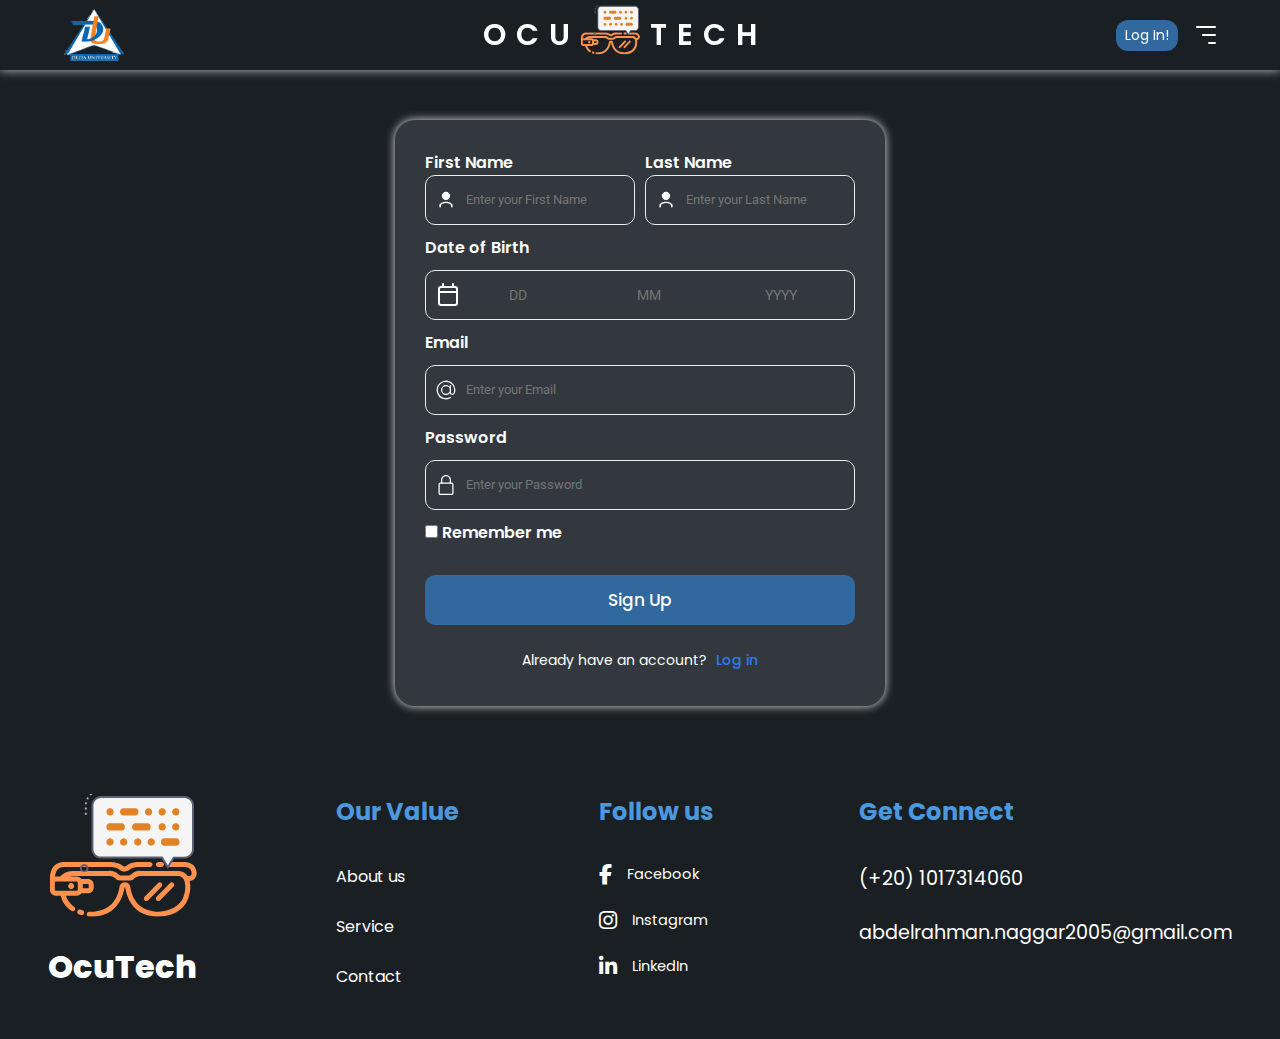
<file: signup/signup.html>
<!DOCTYPE html>
<html lang="en">
<head>
   <meta charset="UTF-8">
   <meta name="viewport" content="width=device-width, initial-scale=1.0">
   <link rel="icon" href="../images/logo.svg" >
   <link rel="stylesheet" href="../component.css">   <link rel="stylesheet" href="./signup.css">
   <link rel='stylesheet' href='https://fonts.googleapis.com/css?family=Open+Sans'>
   <link rel="stylesheet" href="https://cdnjs.cloudflare.com/ajax/libs/animate.css/4.1.1/animate.min.css"/>
   <link rel ="stylesheet" href="https://cdnjs.cloudflare.com/ajax/libs/font-awesome/6.7.2/css/all.min.css">
   <title>Signup | OcuTech</title>
</head>
<body>

  <header>
    <div class="container">
      
            <div class="logo1">
                <a href="https://new.deltauniv.edu.eg/ar/home/index" target="_blank" rel="noopener noreferrer">
                  <img src="../images/logo/DT.png" alt="University">
                </a>
            </div>

            <div class="headerlogo">
              <a href="../index.html">
                
                <h1>O</h1>
                <h1>c</h1>
                <h1>u</h1>
                <img src="../images/logo.svg">
                <h1>T</h1>
                <h1>e</h1>
                <h1>c</h1>
                <h1>h</h1>
              </a>
            </div>

            <div class="uyuyu">


              <div class="sign-up">
                <div class="button"><a href="../login/login.html">Log In!</a></div>
              </div>

              <div class="menu">
                <span class="menu-span top"></span>
                <span class="menu-span middle"></span>
                <span class="menu-span bottom"></span>
            </div>

            
            </div>

            <nav class="nav">
              <a href="../index.html#About_us">About us</a>
              <a href="../index.html#services">Service</a>
              <a href="../market.html">Market</a>
              <a href="../camera.html">Start Use</a>
              <a href="../market.html#Contact">Contact</a>
            </nav> 
    </div>
  </header>

  <form id="signup-form" class="form">
    <div class="flex-row">
        <div>
            <label class="e">First Name</label>
              <div class="inputForm">
                <svg height="20" width="20" viewBox="0 0 24 24" xmlns="http://www.w3.org/2000/svg" fill="currentColor">
                  <path d="M12 2a5 5 0 1 1 0 10 5 5 0 0 1 0-10zm0 12c-4.42 0-8 2.02-8 4.5V20a1 1 0 1 0 2 0v-1.5c0-1.4 3.14-3 6-3s6 1.6 6 3V20a1 1 0 1 0 2 0v-1.5c0-2.48-3.58-4.5-8-4.5z"/>
                </svg>
                <input type="text" class="input" id="fn" placeholder="Enter your First Name" required>
              </div>
        </div>
        <div>
              <label>Last Name</label>
                <div class="inputForm">
                  <svg height="20" width="20" viewBox="0 0 24 24" xmlns="http://www.w3.org/2000/svg" fill="currentColor">
                    <path d="M12 2a5 5 0 1 1 0 10 5 5 0 0 1 0-10zm0 12c-4.42 0-8 2.02-8 4.5V20a1 1 0 1 0 2 0v-1.5c0-1.4 3.14-3 6-3s6 1.6 6 3V20a1 1 0 1 0 2 0v-1.5c0-2.48-3.58-4.5-8-4.5z"/>
                  </svg>
                  <input type="text" class="input" id="ln" placeholder="Enter your Last Name" required>
                </div>
        </div>
    </div>
  
    <div class="flex-column">
      <label>Date of Birth</label>
    </div>
    <div class="inputForm">
      <svg height="24" viewBox="0 0 24 24" width="24" xmlns="http://www.w3.org/2000/svg" fill="currentColor">
          <path d="M19 3h-1V1a1 1 0 1 0-2 0v2H8V1a1 1 0 1 0-2 0v2H5a3 3 0 0 0-3 3v14a3 3 0 0 0 3 3h14a3 3 0 0 0 3-3V6a3 3 0 0 0-3-3zM5 5h14a1 1 0 0 1 1 1v2H4V6a1 1 0 0 1 1-1zm14 16H5a1 1 0 0 1-1-1V10h16v10a1 1 0 0 1-1 1z"/>
      </svg>
      <input type="number" class="input1" id="dd" placeholder="DD" required min="1" max="31" maxlength="2" oninput="this.value = this.value.slice(0, 2);">
      <input type="number" class="input1" id="mm" placeholder="MM" required min="1" max="12" maxlength="2" oninput="this.value = this.value.slice(0, 2);">
      <input type="number" class="input1" id="yy" placeholder="YYYY" required min="1920" max="2015" maxlength="4" oninput="this.value = this.value.slice(0, 4);">
    </div>
  
    <div class="flex-column">
      <label>Email</label>
    </div>
    <div class="inputForm">
      <svg height="20" viewBox="0 0 32 32" width="20" xmlns="http://www.w3.org/2000/svg">
        <g id="Layer_3" data-name="Layer 3">
          <path fill="white" d="m30.853 13.87a15 15 0 0 0 -29.729 4.082 15.1 15.1 0 0 0 12.876 12.918 15.6 15.6 0 0 0 2.016.13 14.85 14.85 0 0 0 7.715-2.145 1 1 0 1 0 -1.031-1.711 13.007 13.007 0 1 1 5.458-6.529 2.149 2.149 0 0 1 -4.158-.759v-10.856a1 1 0 0 0 -2 0v1.726a8 8 0 1 0 .2 10.325 4.135 4.135 0 0 0 7.83.274 15.2 15.2 0 0 0 .823-7.455zm-14.853 8.13a6 6 0 1 1 6-6 6.006 6.006 0 0 1 -6 6z"/>
        </g>
      </svg>
      <input type="email" class="input" id="email" placeholder="Enter your Email" required>
    </div>
  
    <div class="flex-column">
      <label>Password</label>
    </div>
    <div class="inputForm">
      <svg height="20" viewBox="-64 0 512 512" width="20" xmlns="http://www.w3.org/2000/svg"><path fill="white" d="m336 512h-288c-26.453125 0-48-21.523438-48-48v-224c0-26.476562 21.546875-48 48-48h288c26.453125 0 48 21.523438 48 48v224c0 26.476562-21.546875 48-48 48zm-288-288c-8.8125 0-16 7.167969-16 16v224c0 8.832031 7.1875 16 16 16h288c8.8125 0 16-7.167969 16-16v-224c0-8.832031-7.1875-16-16-16zm0 0"></path><path fill="white" d="m304 224c-8.832031 0-16-7.167969-16-16v-80c0-52.929688-43.070312-96-96-96s-96 43.070312-96 96v80c0 8.832031-7.167969 16-16 16s-16-7.167969-16-16v-80c0-70.59375 57.40625-128 128-128s128 57.40625 128 128v80c0 8.832031-7.167969 16-16 16zm0 0"></path></svg>        
      <input type="password" class="input" id="password" placeholder="Enter your Password" required>
    </div>
    
    <div class="flex-row">
      <div>
        <input type="checkbox">
        <label>Remember me</label>
      </div>
    </div>
    
    <button type="submit" class="button-submit">Sign Up</button>
    <p class="p">Already have an account? <a href="../login/login.html" class="span">Log in</a></p>
  </form>  
  <script type="module">
  document.addEventListener('DOMContentLoaded', () => {
    const signupForm = document.getElementById('signup-form');
    if (signupForm) {
        signupForm.addEventListener('submit', async (e) => {
            e.preventDefault();
            
            // Disable submit button to prevent double submission
            const submitButton = document.querySelector('.button-submit');
            submitButton.disabled = true;
            submitButton.textContent = 'Creating Account...';
            
            const formData = {
                email: document.getElementById('email').value,
                password: document.getElementById('password').value,
                firstName: document.getElementById('fn').value,
                lastName: document.getElementById('ln').value,
                dateOfBirth: `${document.getElementById('yy').value}-${
                    String(document.getElementById('mm').value).padStart(2, '0')}-${
                    String(document.getElementById('dd').value).padStart(2, '0')}`
            };

            try {
                console.log('Sending signup request...', formData);
                
                const response = await fetch('http://127.0.0.1:8000/api/signup', {
                    method: 'POST',
                    headers: {
                        'Content-Type': 'application/json',
                    },
                    body: JSON.stringify(formData)
                });

                console.log('Response status:', response.status);
                console.log('Response headers:', response.headers);
                
                const data = await response.json();
                console.log('Response data:', data);

                if (response.ok) {
                    alert('Account created successfully! تم إنشاء الحساب بنجاح');
                    window.location.href = '../login/login.html';
                } else {
                    alert(data.detail || 'Error during registration حدث خطأ أثناء التسجيل');
                }
            } catch (error) {
                console.error('Network Error:', error);
                alert('Network connection error حدث خطأ في الاتصال بالخادم');
            } finally {
                // Re-enable submit button
                submitButton.disabled = false;
                submitButton.textContent = 'Sign Up';
            }
        });
    }
  });
</script>
<script>

  // 🔄 التحقق من حالة المستخدم
  window.addEventListener("DOMContentLoaded", () => {
    const token = localStorage.getItem("token");
    const email = localStorage.getItem("email");
    const loginBtn = document.getElementById('login-btn');
    const signupBtn = document.getElementById('signup-btn');
    const adminLink = document.getElementById('admin-dashboard-link');

    if (token && email) {
      console.log('✅ مستخدم مسجل الدخول:', email);
      if (signupBtn) signupBtn.style.display = 'none';
      if (loginBtn) loginBtn.style.display = 'none';

      const adminEmails = ["abdelrahmam.naggar2005@gmail.com"];
      if (adminLink) {
        adminLink.style.display = adminEmails.includes(email) ? 'block' : 'none';
      }
    } else {
      console.log('❌ لا يوجد مستخدم مسجل');
      if (signupBtn) signupBtn.style.display = 'block';
      if (loginBtn) loginBtn.style.display = 'block';
      if (adminLink) adminLink.style.display = 'none';
    }
  });
</script>

  <footer class="footer">
    <div class="ocutech">
      <img src="../images/logo.svg">
      <p class="footer-title"><span>OcuTech</span></p>
    </div>
    <div class="connect">
      <h2>Our Value</h2>
      <a href="../index.html#About_us">About us</a>
      <a href="../index.html#services">Service</a>
      <a href="../market.html#Contact">Contact</a>
    </div>
    <div class="social-icons">
      <h2>Follow us</h2>
        <a href="https://www.facebook.com/deltauniv/"><i class="fa-brands fa-facebook-f"></i><p>Facebook</p></a>
        <a href="https://www.instagram.com/deltauniversity?utm_source=ig_web_button_share_sheet&igsh=ZDNlZDc0MzIxNw=="><i class="fa-brands fa-instagram"></i><p>Instagram</p></a>
        <a href="https://www.linkedin.com/school/delta-university-for-science-and-technology/"><i class="fa-brands fa-linkedin-in"></i><p>LinkedIn</p></a>
    </div>
    <div class="connect">
      <h2>Get Connect</h2>
      <p>(+20) 1017314060</p>
      <p>abdelrahman.naggar2005@gmail.com</p>
    </div>
  </footer>

<script src="../component.js"></script>
<script type="module" src="../auth-ui.js"></script>

<script>
  ScrollReveal().reveal('.animate-on-scroll', {
      delay: 200,
      distance: '20px',
      origin: 'bottom',
      easing: 'ease-in-out',
      interval: 100
  });
</script>


</body>
</html>
</file>
<file: component.css>
@import url('https://fonts.googleapis.com/css2?family=Poppins:ital,wght@0,100;0,200;0,300;0,400;0,500;0,600;0,700;0,800;0,900;1,100;1,200;1,300;1,400;1,500;1,600;1,700;1,800;1,900&family=Roboto:ital,wght@0,100..900;1,100..900&display=swap');

* {
    font-family: "Poppins", serif;
    margin: 0;
    padding: 0;
    list-style: none;
    border: 0;
    -webkit-tap-highlight-color: transparent;
    text-decoration: none;
    color: inherit;
    box-sizing: border-box;
    scroll-behavior: smooth;
}
marquee p {
    color: #fff;
    font-size: 18px;
}


@keyframes ticker {   /*لإنشاء تحريك (Animation)*/
    from { transform: translateX(-100%); }
    to { transform: translateX(100%); }
}


body{
    background-color: #1a1f23;
    margin: 0;
    padding: 0;
    padding-top: 80px;
    overflow-x: hidden;
    font-family: Arial, sans-serif;
    transition: all 0.4s ease;
}



header{
    background-color: #1a1f23;
    box-shadow: 0 0 10px #c5c5c5;
    width : 100%;
    position:fixed;   
    display:flex;
    justify-content: space-between;
    align-items: center;
    top: 0;
    z-index: 999; 
    padding: 0 5%;
    min-height: 70px;
}

header .container {
    width : 100%;
    display:flex;
    justify-content: space-between;
    align-items: center;
    position: relative;
}

header a {
    color: #000;
    text-decoration: none;
    cursor: pointer;
}

h1 {
    color: #fff;
    text-transform: uppercase;
    font-size: 30px;
    text-align: center; 
    font-weight: 600;
}

.logo1 a img {
    width: 60px;
}

.logo1 {
    margin-top: 7px;
}

.nav {
    display: none;
    align-items: center;
    position: absolute;
    bottom: -310%;
    right: 0;
    background-color: #fff;
    flex-direction: column;
    padding: 20px 0;
    box-shadow: 0 0 10px #e9e9e9;
    border-radius: 12px;
    width: 150px;
    padding: 10px;
}

.nav.opened {
    display: flex;
}

.nav a {
    text-decoration: none;
    color: #000;
    background-color: #fff;
    padding: 9px 7px;
    border-radius: 8px;
    font-size: 14px;
    width: 100%;
    text-align: center;
}

.nav a:hover {
    background: rgb(50,56,62); 
    color: #fff;
}

header .menu {
    color:#fff;
    display: flex;
    flex-direction: column;
    justify-content: center;
    align-items: center;
    gap: 4px;
    cursor: pointer;
    position: relative;
    width: 18px;
    height: 18px;
    border-radius: 50px;
}

.fa-user{
    color:#fff;
    font-size: 1.2em;
}

header .menu span {
    height: 2px;
    width: 20px;
    line-height: 0;
    background-color: #fff;
    border-radius: 50px;
    text-align: start;
    transition: 0.5s;
    position: absolute;
    right: 0;
    padding: 0;
    margin: 0;
}

.uyuyu{
    color:#fff;
    align-items: center;
    justify-content: center;
    display: flex;
    gap: 20px;
    flex-direction: row;
}

.uyuyu .sign-up .button a {
    display: inline-block;
    color: white;
    padding: 5px 9px;
    background-color: #31689d;
    font-size: 14px;
    border-radius: 12px;
    transition: 0.5s all ease-in-out;
}

.uyuyu .sign-up .button a:hover {
    background-color: #285782;
    transform: translateY(-3px);
}

header .menu span.top {
    top: 0;
}

header .menu span.middle {
    width: 14px;
    top: 50%;
    transform: translate(0, -50%);
}

header .menu span.bottom {
    width: 8px;
    bottom: 0;

}

header .menu span.top.opened {
    width: 22px;
    top: 50%;
    transform: rotate(45deg);
}

header .menu span.middle.opened {
    width: 0;
}

header .menu span.bottom.opened {
    width: 22px;
    top: 50%;
    transform: rotate(-45deg);
}

.header-content {
    display: flex;
    align-items: flex-start; 
    gap: 20px; 
}

.headerlogo a{
    display: flex;
    flex-direction: row;
    justify-content: center;
    gap:10px;
    align-items: center;
}

.headerlogo a img {
    width: 60px;
}

.footer {
    background-color: #1a1f23;
    color: #fff;
    padding: 3em;
    display: flex;
    justify-content: space-between;
}

.ocutech{
    display: flex;
    flex-direction: column;
    align-items: center;
    gap:0px;
}

.footer-title {
    font-size: 2em;
    font-weight: 800;
}

.footer-title span {
    color: #fff;
}

.footer .social-icons a{
    display: flex;
    flex-direction: row;
    justify-items: start;
    font-size: 1.3em;
    padding: 0 12px 0 0;
}

.footer .social-icons a:hover{
    color:#b1bac3;
}

.footer .social-icons a p{
    font-size: 0.7em;
    padding-left: 15px;
}

.social-icons h2 {
    color: #4c98df;
    margin-bottom:10px;
}

.connect{
    display:flex;
    flex-direction: column;
    gap:25px;
}

.connect h2 {
    color: #4c98df;
    margin-bottom:10px;
}

.connect p{
    font-size: 1.2em;
}

.connect a:hover{
    color:#b1bac3;
}

.social-icons {
    display: flex;
    flex-direction: column;
    gap: 25px;
}

.social-icons a {
    text-decoration: none;
    color: rgb(255, 255, 255);
}

.social-icons a img {
    width: 16px;
} 
.ocutech img {
    width:100%;
}
@media (max-width: 1200px) {
    .footer{
        padding: 20px 10px;
        justify-content: space-between;
        gap:20px
    }
    
    .ocutech p{
        font-size: 1.5em;
    }
    .connect h2 {
        font-size: 1.1em;
        color: #4c98df;
        margin-bottom: 0px;
    }
    .social-icons h2 {
        font-size: 1.1em;
        color: #4c98df;
        margin-bottom: 0px;
    }
    .connect p {
         font-size: 1em;
    }
}

@media (max-width:668px) {
    marquee{
        padding: 0;
        max-width: 100%;
         width: 100%;
    }

    marquee p {
        color: #fff;
        font-size: 18px;
    }
    .logo1 a img {
        width: 50px;
    }
    .footer{
        width:100%;
        flex-direction: column;
        gap:50px;
        align-items: start;
        padding: 1em;
    }

    .headerlogo a h1 {
        font-size: 1.2em;
    }
    
    .headerlogo a img {
      width: 30px;
    }

    .ocutech p{
        font-size: 1.8em;
    }
    .connect h2 {
        color: #4c98df;
        margin-bottom: 0px;
    }
    .social-icons h2 {
        color: #4c98df;
        margin-bottom: 0px;
    }

    .connect p {
         font-size: 1em;
    }
    .nav {
        bottom: -360%;
    }
    .headerlogo  a {
        gap:3px;
    }
}
</file>
<file: signup/signup.css>
body {
  margin-top: 10px;
  
}



.form {
    box-shadow: 0 0 10px #e3e3e3;
    margin: 0 auto;
    display: flex;
    flex-direction: column;
    gap: 10px;
    background-color:rgb(50,56,62);
    padding: 30px;
    width: 490px;
    border-radius: 20px;
    font-family: -apple-system, BlinkMacSystemFont, 'Segoe UI', Roboto, Oxygen, Ubuntu, Cantarell, 'Open Sans', 'Helvetica Neue', sans-serif;
    margin-bottom: 40px;
    margin-top: 30px;
  }

  @media (max-width: 768px) {
    .form {
      width: 350px;
    }
  }
  
  ::placeholder {
    font-family: -apple-system, BlinkMacSystemFont, 'Segoe UI', Roboto, Oxygen, Ubuntu, Cantarell, 'Open Sans', 'Helvetica Neue', sans-serif;
  }
  
  .form button {
    align-self: flex-end;
  }
  
  .flex-column > label {
    color: #fff;
    font-weight: 600;
  }
  
  .inputForm {
    border: 1.5px solid #ecedec;
    border-radius: 10px;
    height: 50px;
    display: flex;
    align-items: center;
    padding-left: 10px;
    transition: 0.2s ease-in-out;
  }
  
  .input {
    margin-left: 10px;
    border-radius: 10px;
    border: none;
    width: 85%;
    height: 100%;
    background-color: rgb(50,56,62);
  }
  
  .input:focus {
    outline: none;
  }
  
  .inputForm:focus-within {
    border: 1.5px solid #2d79f3;
  }
  
  .flex-row {
    display: flex;
    flex-direction: row;
    align-items: center;
    gap: 10px;
    justify-content: space-between;
  }
  
  .flex-row > div > label {
    font-size: 16px;
    color:#fff;
    font-weight: 600;
  }
  
  .span {
    font-size: 14px;
    margin-left: 5px;
    color: #2d79f3;
    font-weight: 500;
    cursor: pointer;
  }
  
  .button-submit {
    display: flex;
    align-items: center;
    justify-content: center;
    text-decoration: none;
    margin: 20px 0 10px 0;
    background-color: #31689d;
    border: none;
    color: white;
    font-size: 17px;
    font-weight: 500;
    border-radius: 10px;
    height: 50px;
    width: 100%;
    cursor: pointer;
  }
  
  .button-submit:hover {
    background-color: #285782;
  }
  
  .p {
    text-align: center;
    color: #fff;
    font-size: 14px;
    margin: 5px 0;
  }
  
  .btn {
    margin-top: 10px;
    width: 100%;
    height: 50px;
    border-radius: 10px;
    display: flex;
    justify-content: center;
    align-items: center;
    font-weight: 500;
    gap: 10px;
    border: 1px solid #ededef;
    color:#fff;
    background-color: rgb(26, 31, 35);
    cursor: pointer;
    transition: 0.2s ease-in-out;
  }
  
  .btn:hover {
    border: 1px solid #2d79f3;
  }
  
  .mb1{
    color:#fff;
    align-items: center;
    justify-content: center;
    background-color: rgb(45, 51, 56);;
    text-decoration: none;
    font-size: 1.1em; font-weight: 400;
    display: inline-block;
    letter-spacing: normal;
    border-radius: 10px;
    padding: 7px 30px;
    gap:20px;

}

.mb1:hover{
    color:#ffffff;
    background-color: rgb(48, 48, 48);
}

.input1 {
  border: none;
  outline: none;
  font-size: 14px;
  flex: 1;
  text-align: center;
  width: 33%;
  background-color: rgb(50,56,62);
}

.e{
  margin-bottom:20px ;
}

svg{
  color:#fff;
}

input{
  color:#fff;
}
@media (max-width:768px){
  
  body {
    margin-top: 40px;
    height: 40vw;
  }
  
}
</file>
